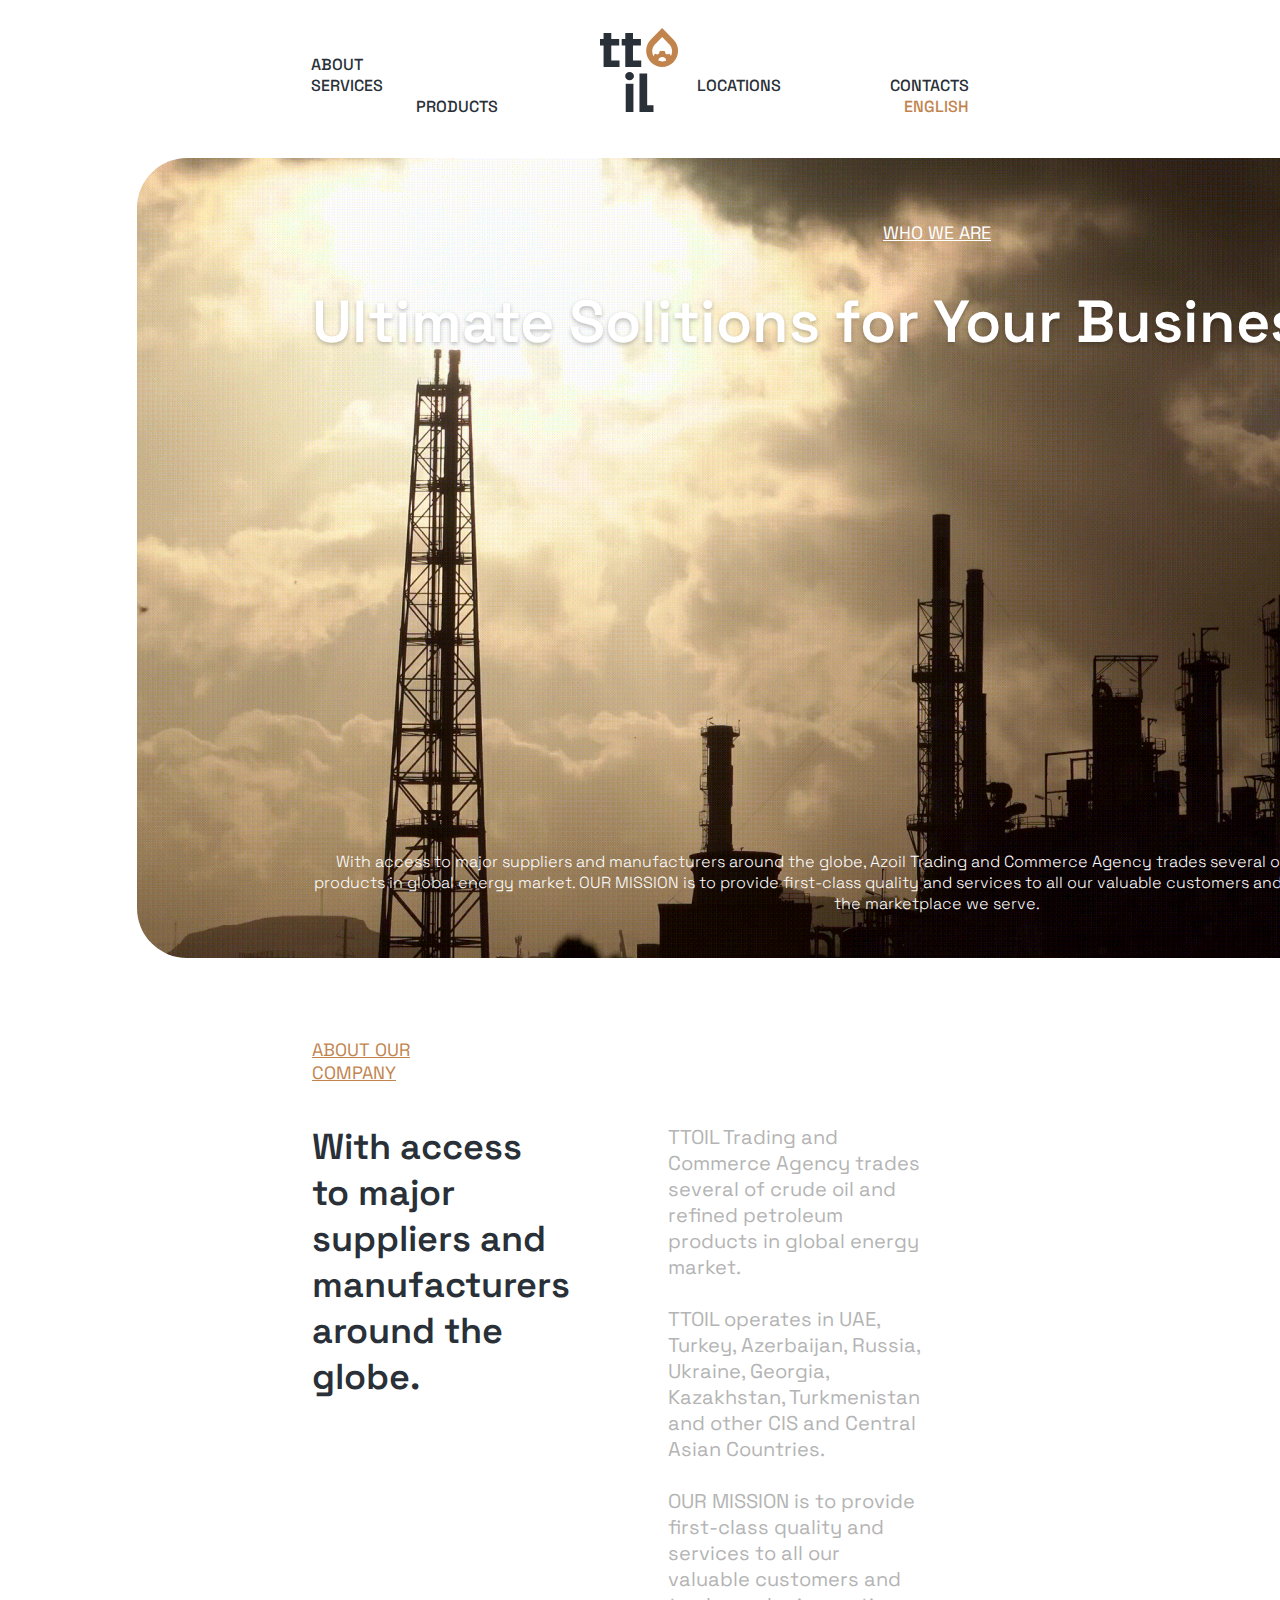
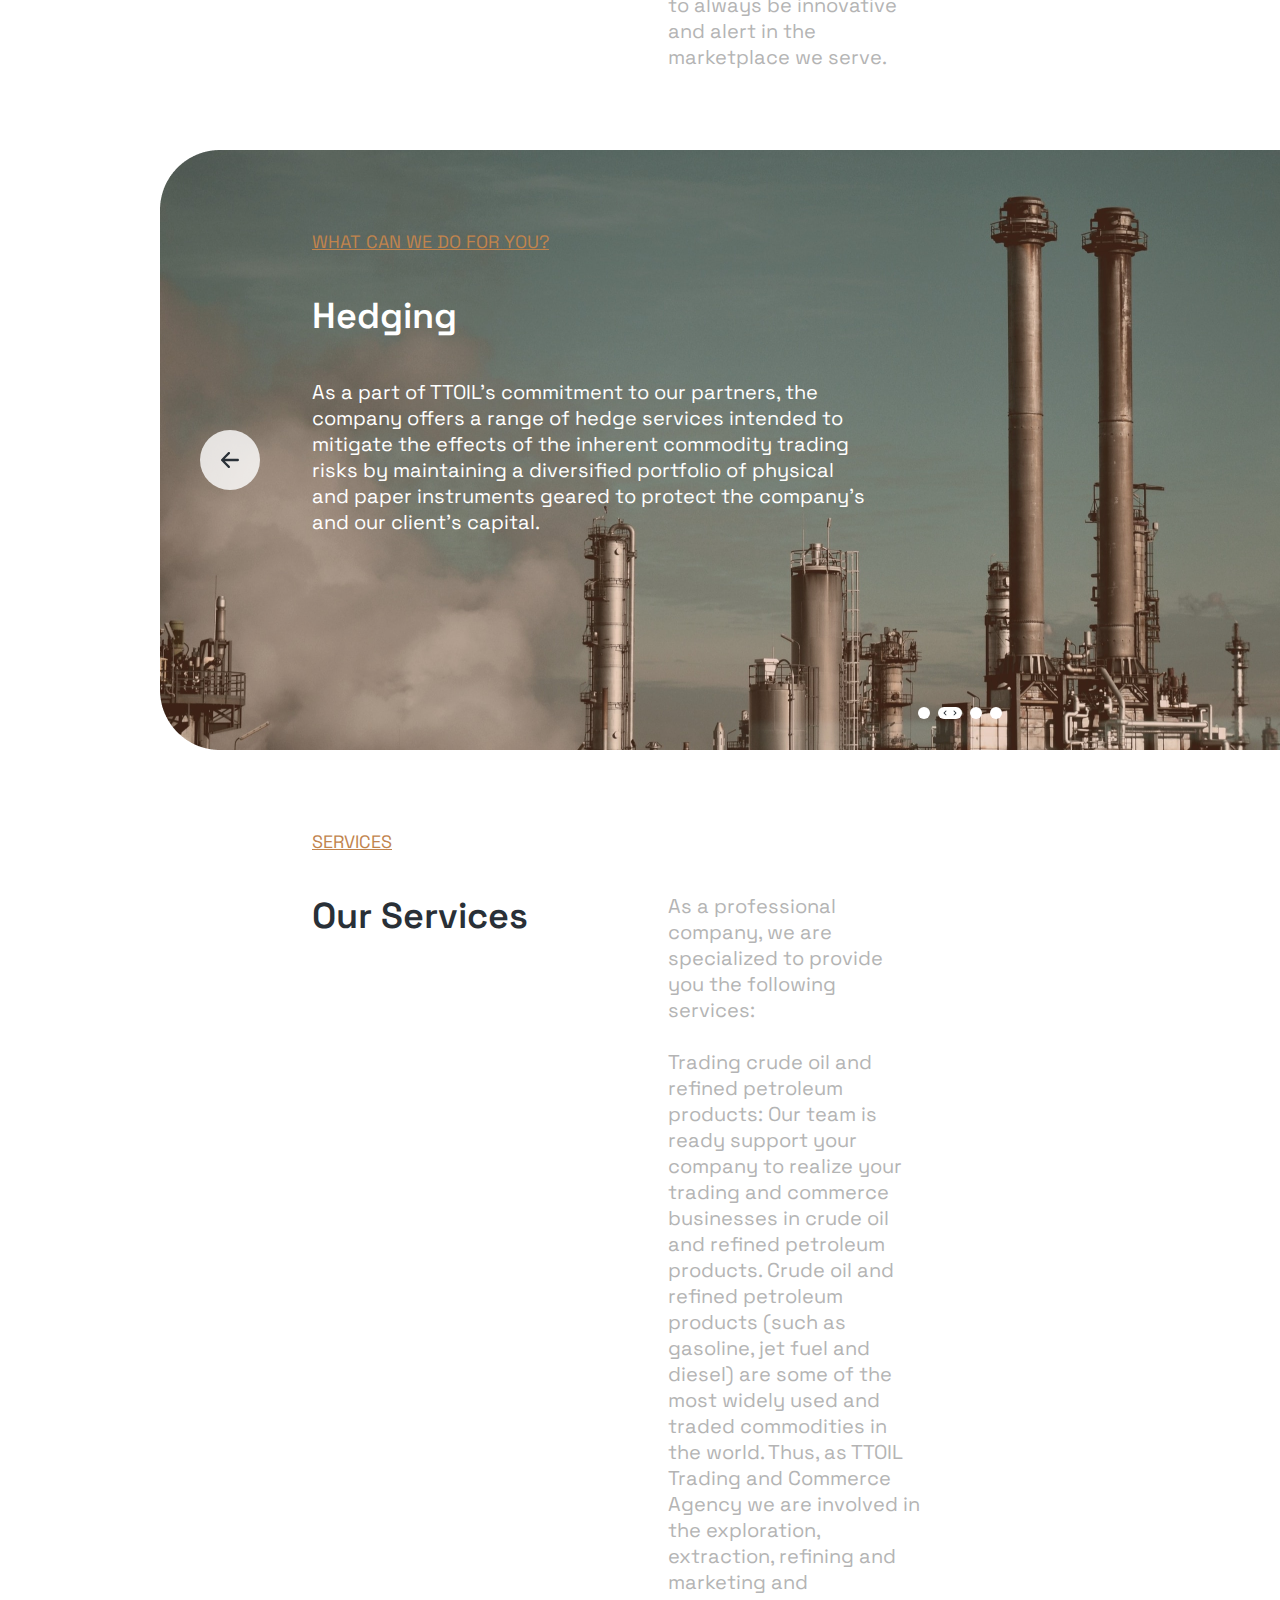
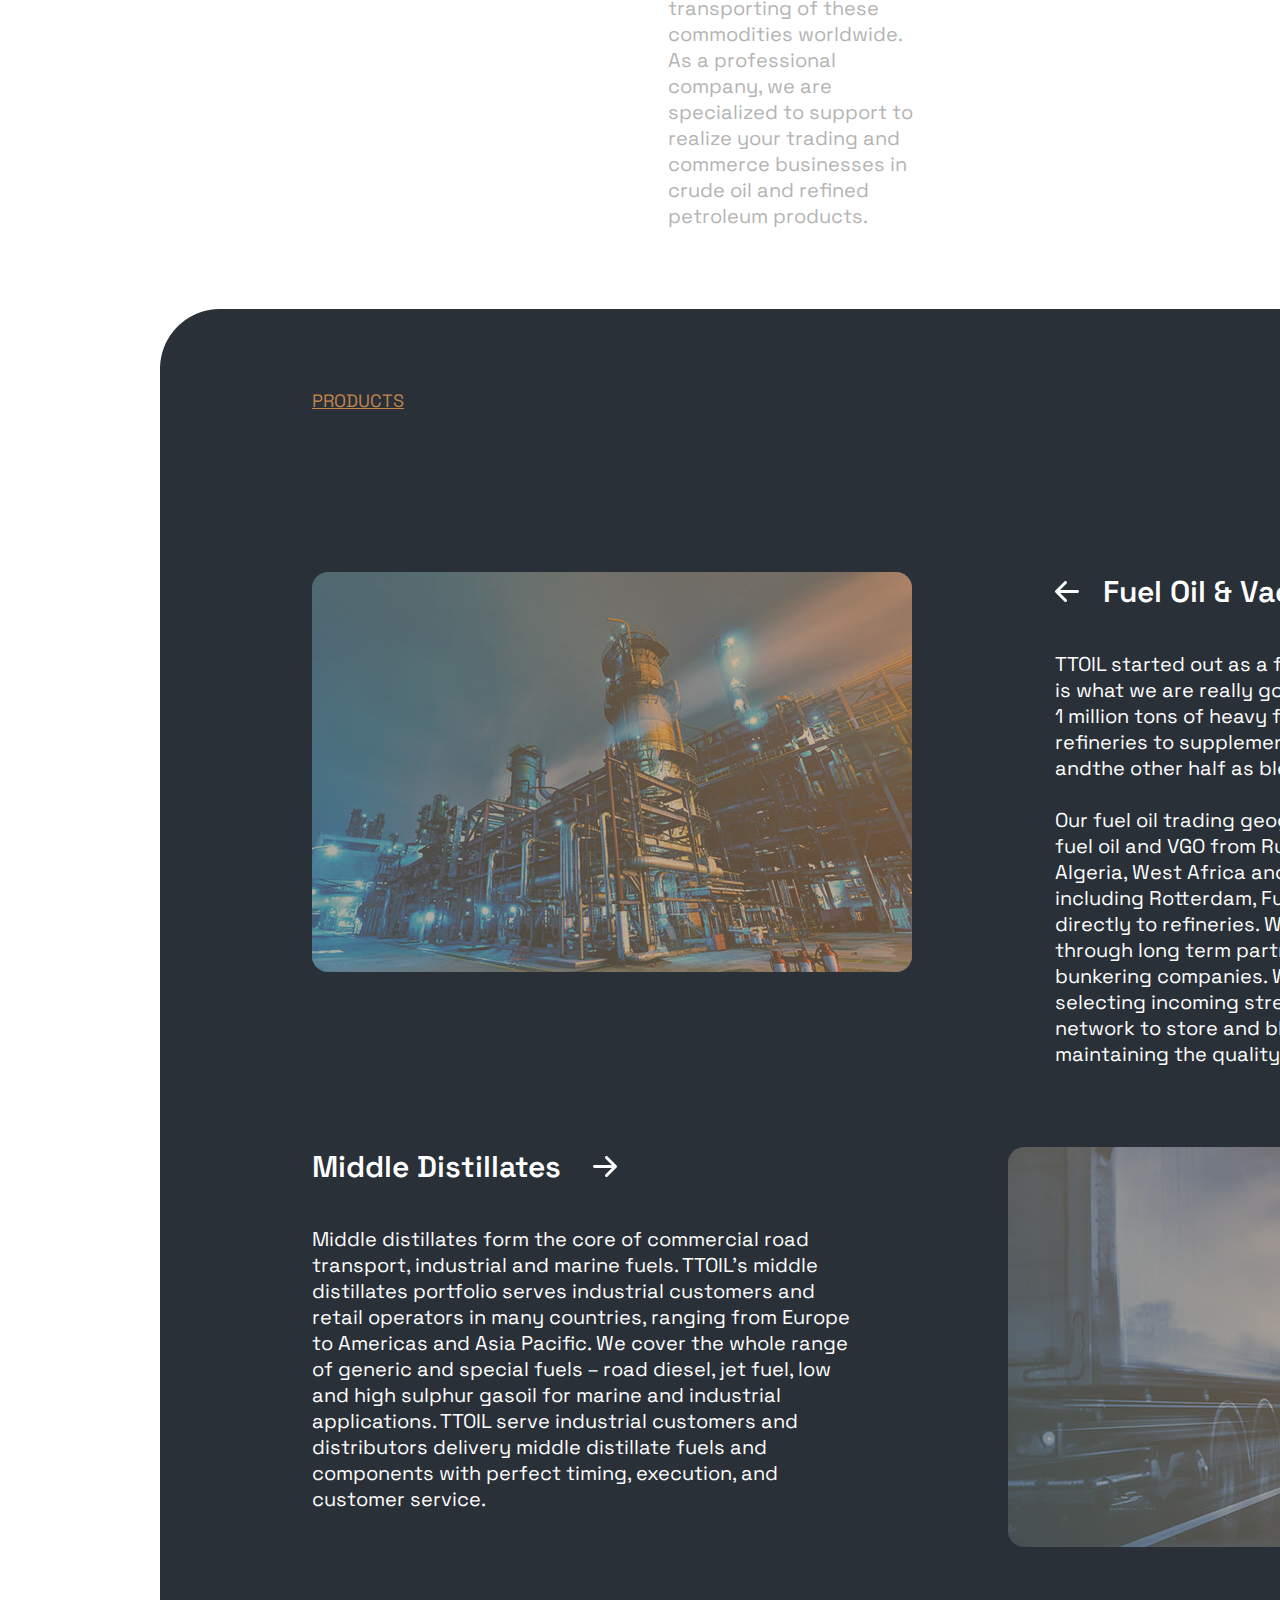
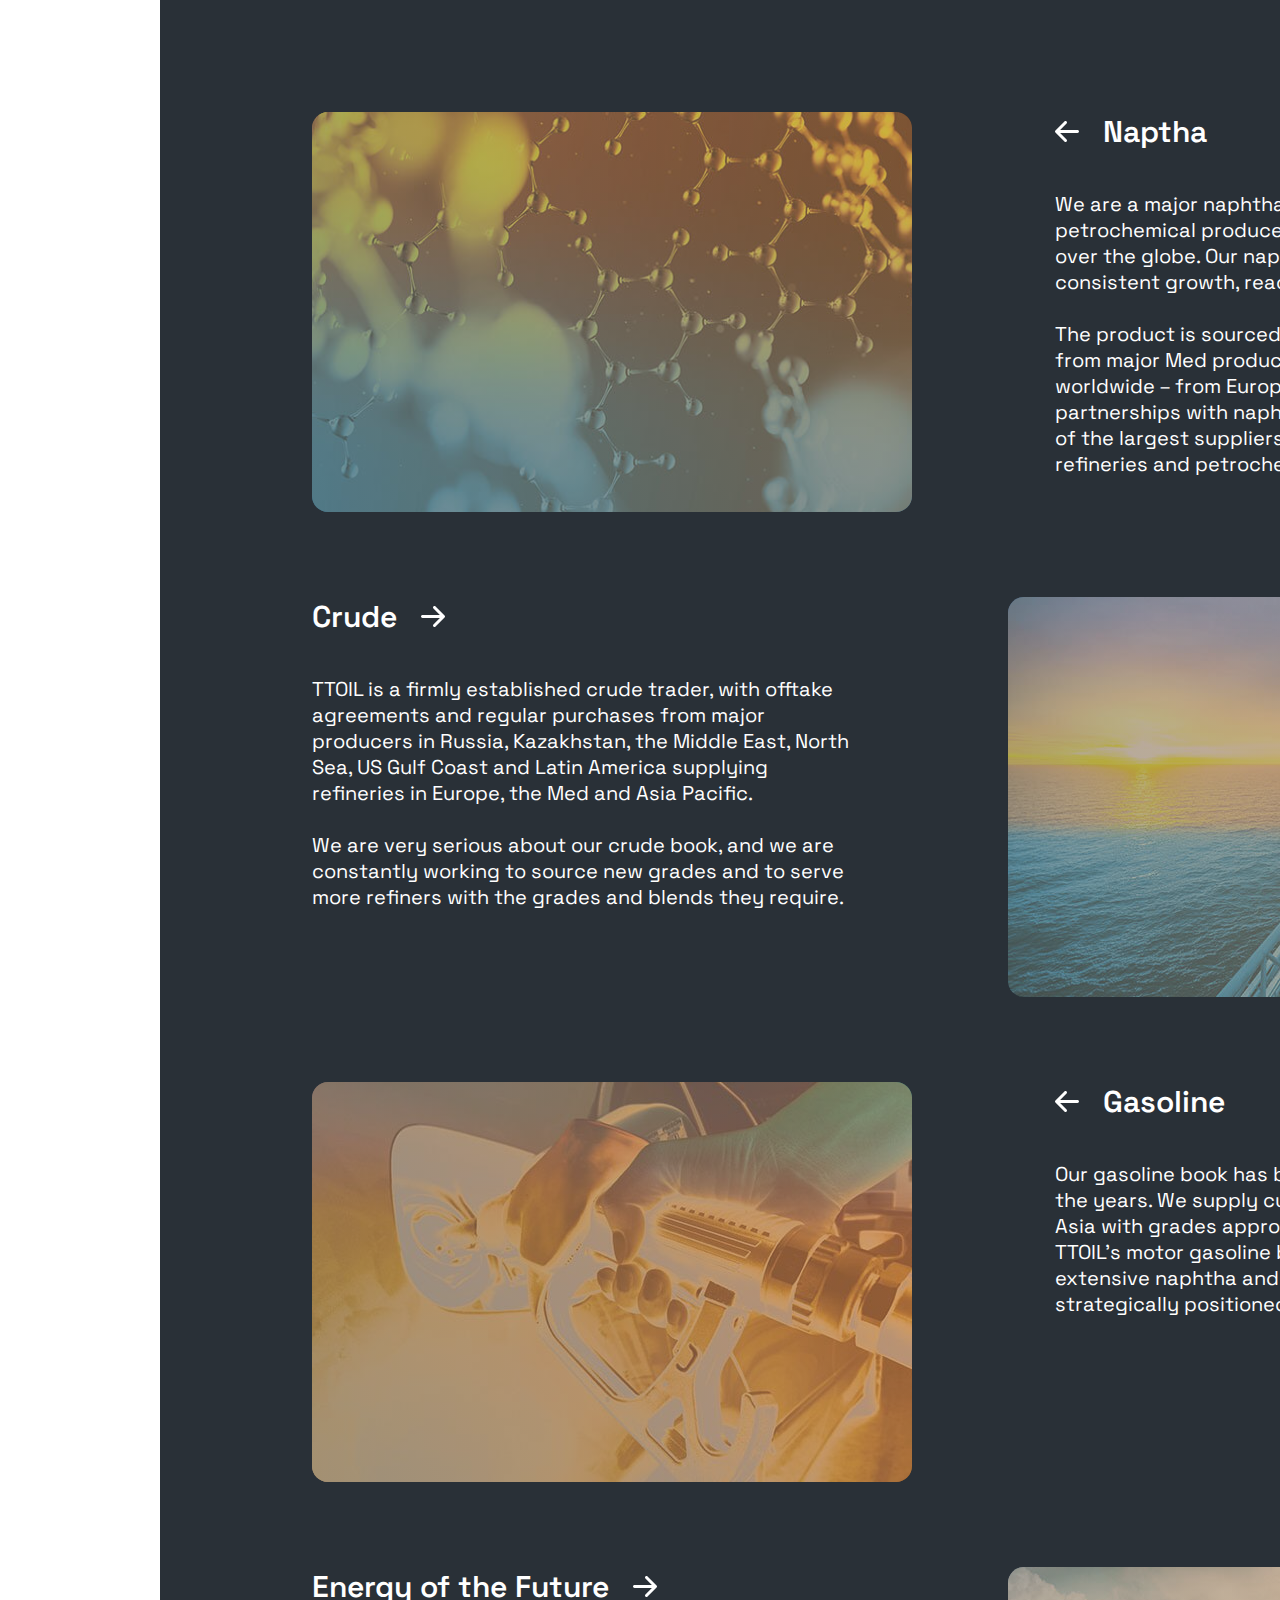
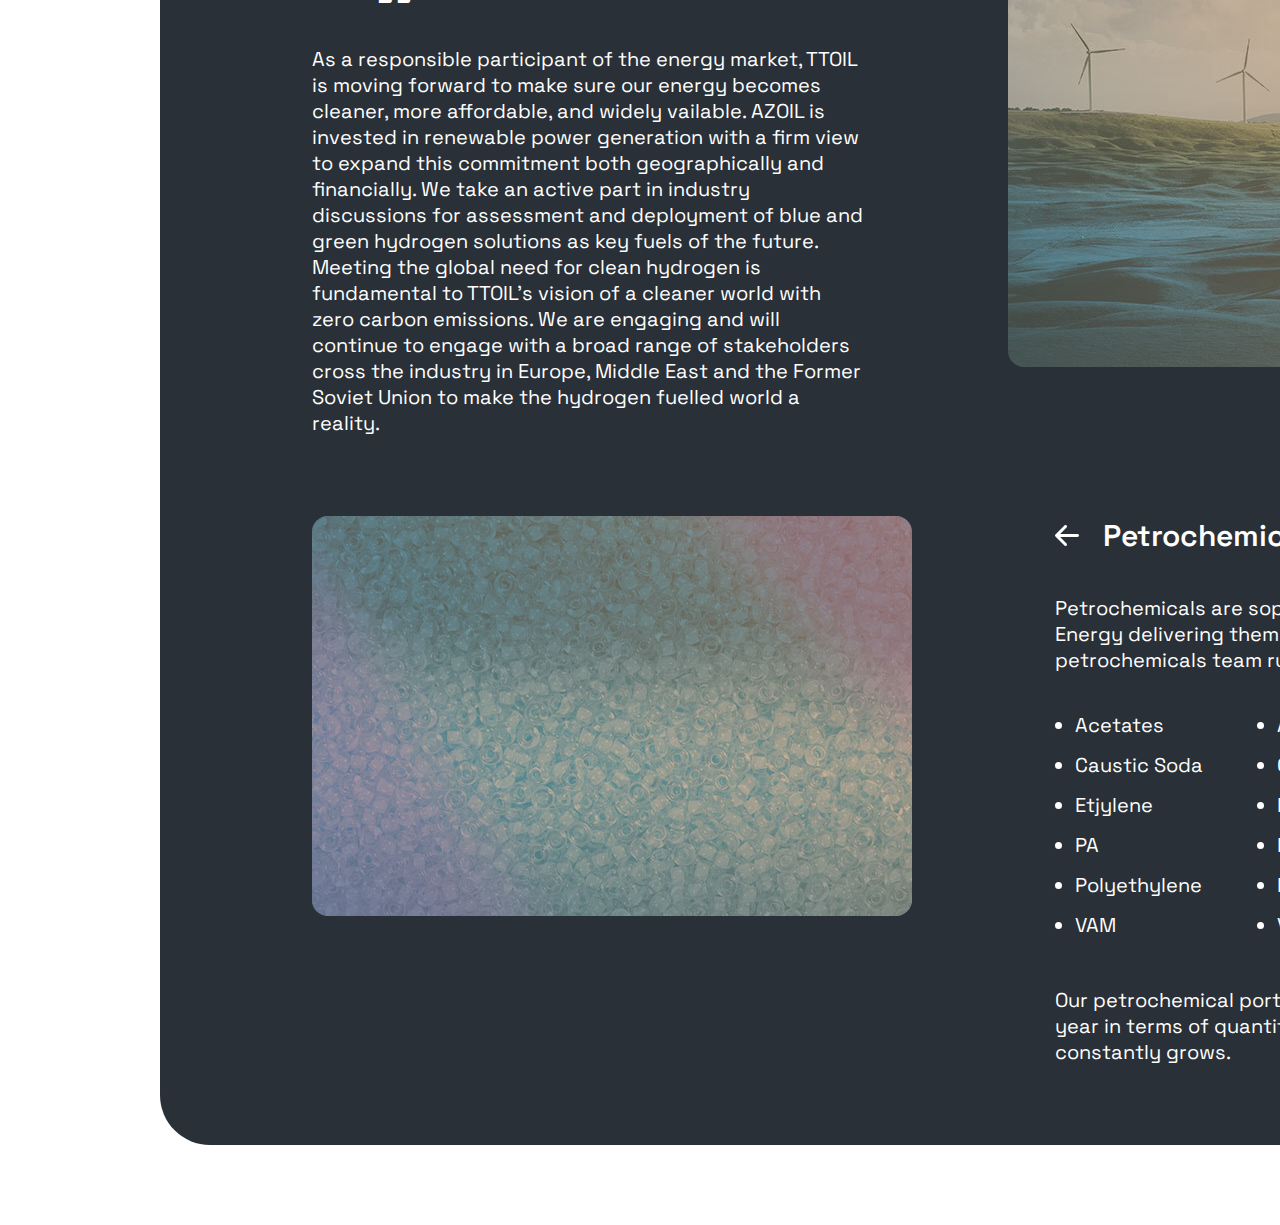
<file: index.html>
<!DOCTYPE html>
<html lang="en">

<head>
  <meta charset="UTF-8" />
  <meta http-equiv="X-UA-Compatible" content="IE=edge" />
  <meta name="viewport" content="width=device-width, initial-scale=1.0" />
  <link rel="shortcut icon" href="img/oil-can.ico" type="image/x-icon" />
  <link rel="preconnect" href="https://fonts.googleapis.com" />
  <link rel="preconnect" href="https://fonts.gstatic.com" crossorigin />
  <link
    href="https://fonts.googleapis.com/css2?family=Space+Grotesk:wght@300;400;500;600;700&family=Ubuntu:wght@400;500&display=swap"
    rel="stylesheet" />
  <link rel="stylesheet" href="style.css" />
  <title>TT-OIL Landing Page</title>
</head>

<body>
  <header>
    <div class="header wrapper">
      <div class="header first_navigation">
        <nav>
          <ul class="nav">
            <li id="about-btn">ABOUT</li>
            <li id="services-btn">SERVICES</li>
            <li id="products-btn">PRODUCTS</li>
          </ul>
        </nav>
      </div>
      <div class="header emblem">
        <img src="img/tt.svg" alt="">
        <img src="img/Union.svg" alt="">
        <img src="img/il.svg" alt="">

      </div>
      <div class="header second_navigation">
        <nav>
          <ul class="nav">
            <li id="location-btn">LOCATIONS</li>
            <li id="contact-btn">CONTACTS</li>
            <li class="lang-btn"><span id="lang-span">ENGLISH</span></li>
            
            </ul>
        </nav>
      </div>
    </div>
    <div id="lang" class="languages">
        <div id="first-lang">Ukranian</div>
        <div id="second-lang">Spanish</div>
        <div id="third-lang">English</div>
        <div id="third-lang">Deutsch</div>
    </div>
  </header>
  <!-- who_are_we -->
  <section >
    <div class="wrapper bg_with_img1">
      <div class="wrapper for_grid">
        <div class="for_grid first__text">WHO WE ARE</div>
        <div class="for_grid second__text">Ultimate Solitions for Your Business Dreams</div>
        <div class="for_grid third__text">With access to major suppliers and manufacturers around the globe, Azoil
          Trading and Commerce Agency trades several of crude oil and refined petroleum products in global energy
          market. OUR MISSION is to provide first-class quality and services to all our valuable customers and to always
          be innovative and alert in the marketplace we serve.</div>
      </div>
    </div>
  </section>
  <!-- about_our_company -->
  <section id="about-main" >
    <div class="wrapper info-section">

      <div class="info-section s_text ">ABOUT OUR COMPANY</div>
      <div class="info-section m_text ">
        With access to major suppliers and manufacturers around the globe.
      </div>
      <div class="info-section xl_text">TTOIL Trading and Commerce Agency trades several of crude oil and refined
        petroleum products in global energy market. <br><br>

        TTOIL operates in UAE, Turkey, Azerbaijan, Russia, Ukraine, Georgia, Kazakhstan, Turkmenistan and other CIS and
        Central Asian Countries.<br><br>

        OUR MISSION is to provide first-class quality and services to all our valuable customers and to always be
        innovative and alert in the marketplace we serve.</div>
    </div>
  </section>
  <!-- wha can we do do for you -->
  <section >
      <div div class="wrapper bg_with_img2">
        <div class="wrapper info-section_img" >
          <div class="info-section_img s_text__next  ">WHAT CAN WE DO FOR YOU?</div>
          <div class="info-section_img m_text__next ">Hedging</div>
          <div class="info-section_img xl_text__next">As a part of TTOIL’s commitment to our partners, the company offers a range of hedge services intended to mitigate the effects of the inherent commodity trading risks by maintaining a diversified portfolio of physical and paper instruments geared to protect the company’s and our client’s capital.
          </div>
        </div>
        <img src="img/left_arrow.svg" class="left_arrow">
        <img src="img/right_arrow.svg" class="right_arrow">
        <img src="img/down_buttons.svg" class="down_buttons">
      </div>
  </section>
  <!-- SERVISEC -->
  <section id="services-main">
    <div class="wrapper info-section">
      <div class="info-section s_text">SERVICES</div>
      <div class="info-section m_text">Our Services</div>
      <div class="info-section xl_text">As a professional company, we are specialized to provide you the following services: <br><br>
        Trading crude oil and refined petroleum products:
        Our team is ready support your company to realize your trading and commerce businesses in crude oil and refined petroleum products. Crude oil and refined petroleum products (such as gasoline, jet fuel and diesel) are some of the most widely used and traded commodities in the world. Thus, as TTOIL Trading and Commerce Agency we are involved in the exploration, extraction, refining and marketing and transporting of these commodities worldwide. As a professional company, we are specialized to support to realize your trading and commerce businesses in crude oil and refined petroleum products.
        
        </div>
    </div>
  </section>
  <!-- PRODUCTS BIG SECTION -->
  <section id="products-main">
    <div class="wrapper bg_with_img3">
      <div class="grid_wrapper big-section">
        <div class="products">PRODUCTS</div>
        <!-- BIG SECTION ONE ROW -->
      <div class="big-section one_row">
         <!-- with right text block -->
         <div class="right_text">
          <div class="right_text__illustration" >
            <img src="img/1s_row_img.svg" alt="">
          </div>
          
          <div class="right_text__text">
            <div class="right_text__h1">
            
              <img src="img/right-text_left-arrow.svg" alt="">Fuel Oil & Vacuum Gasoil
            </div>
            TTOIL started out as a fuel oil and a VGO trader, and this is what we are really good at. Every month we move over 1 million tons of heavy feedstocks. Half of this is used by refineries to supplement their incoming crude streams, andthe other half as blendstock for bunker fuel. <br><br>
Our fuel oil trading geography is extensive. We source fuel oil and VGO from Russia, Kazakhstan, Turkmenistan, Algeria, West Africa and take it to major trading hubs including Rotterdam, Fujairah, Singapore, Turkey or directly to refineries. We serve marine bunker markets through long term partnerships with fleet owners and bunkering companies. We add value by carefully selecting incoming streams, using our extensive terminal network to store and blend them where required, maintaining the quality throughout.
          </div>
         
        </div>
       
         <!-- with left text block -->
        <div class="left_text">
          <div class="left_text__text">           
            <div class="left_text__h1">
              Middle Distillates <img src="img/left-text_right-arrow.svg" alt="">
            
            </div>
            Middle distillates form the core of commercial road transport, industrial and marine fuels. TTOIL’s middle distillates portfolio serves industrial customers and retail operators in many countries, ranging from Europe to Americas and Asia Pacific.

            We cover the whole range of generic and special fuels – road diesel, jet fuel, low and high sulphur gasoil for marine and industrial applications.
            
            TTOIL serve industrial customers and distributors delivery middle distillate fuels and components with perfect timing, execution, and customer service.
          </div>
          <div class="left_text__illustration" >
            <img src="img/2s_row_img.svg" alt="">
          </div>
          
        </div>
      </div>

             <!-- BIG SECTION ONE ROW -->
      <div class="big-section one_row">
        <!-- with right text block -->
        <div class="right_text">
         <div class="right_text__illustration" >
           <img src="img/3s_row_img.svg" alt="">
         </div>
         
         <div class="right_text__text">
           <div class="right_text__h1">
           
             <img src="img/right-text_left-arrow.svg" alt="">Naptha
           </div>
           We are a major naphtha supplier to refineries, petrochemical producers and other industrial users all over the globe. Our naphtha turnover has been showing consistent growth, reaching millions of tons annually. <br><br>

The product is sourced in the Former Soviet Union and from major Med producers and is taken to customers worldwide – from Europe to Asia Pacific. Our strategic partnerships with naphtha users in Turkey make us one of the largest suppliers of this feedstock to Turkish refineries and petrochemical companies.
         </div>
        
       </div>
      
        <!-- with left text block -->
       <div class="left_text">
         <div class="left_text__text">           
           <div class="left_text__h1">
            Crude<img src="img/left-text_right-arrow.svg" alt="">
           
           </div>
           TTOIL is a firmly established crude trader, with offtake agreements and regular purchases from major producers in Russia, Kazakhstan, the Middle East, North Sea, US Gulf Coast and Latin America supplying refineries in Europe, the Med and Asia Pacific. <br><br>

We are very serious about our crude book, and we are constantly working to source new grades and to serve more refiners with the grades and blends they require.
         </div>
         <div class="left_text__illustration" >
           <img src="img/4s_row_img.svg" alt="">
         </div>
         
       </div>
 <!-- with right text block -->
       <div class="right_text">
        <div class="right_text__illustration" >
          <img src="img/5s_row_img.svg" alt="">
        </div>
        
        <div class="right_text__text">
          <div class="right_text__h1">
          
            <img src="img/right-text_left-arrow.svg" alt="">Gasoline
          </div>
          Our gasoline book has been consistently growing over the years. We supply customers in Europe and Central Asia with grades appropriate for their jurisdictions.

TTOIL’s motor gasoline book is underpinned by our extensive naphtha and component trading operation, strategically positioned storage and strong logistics.
        </div>
       
      </div>
     
 <!-- with left text block -->
      <div class="left_text">
        <div class="left_text__text">           
          <div class="left_text__h1">
            Energy of the Future<img src="img/left-text_right-arrow.svg" alt="">
          
          </div>
          As a responsible participant of the energy market, TTOIL is moving forward to make sure our energy becomes cleaner, more affordable, and widely vailable.

AZOIL is invested in renewable power generation with a firm view to expand this commitment both geographically and financially.

We take an active part in industry discussions for assessment and deployment of blue and green hydrogen solutions as key fuels of the future. Meeting the global need for clean hydrogen is fundamental to TTOIL’s vision of a cleaner world with zero carbon emissions. We are engaging and will continue to engage with a broad range of stakeholders cross the industry in Europe, Middle East and the Former Soviet Union to make the hydrogen fuelled world a reality.
        </div>
        <div class="left_text__illustration" >
          <img src="img/6s_row_img.svg" alt="">
        </div>
        
      </div>

       <!-- with right text block -->
       <div class="right_text">
        <div class="right_text__illustration" >
          <img src="img/7s_row_img.svg" alt="">
        </div>
        
        <div class="right_text__text">
          <div class="right_text__h1">
          
            <img src="img/right-text_left-arrow.svg" alt="">Petrochemical Products
          </div>
          Petrochemicals are sophisticated products, and Coral Energy delivering them to customers. Our dynamic petrochemicals team runs positions in

          <div class="right_text__list">
            <ul>
              <li>Acetates</li>
              <li>Caustic Soda</li>
              <li>Etjylene</li>
              <li>PA</li>
              <li>Polyethylene</li>
              <li>VAM</li>
            </ul>
  
            <ul>
              <li>Acetates</li>
              <li>Caustic Soda</li>
              <li>Etjylene</li>
              <li>PA</li>
              <li>Polyethylene</li>
              <li>VAM</li>
            </ul>
  
            <ul>
              <li>Acetates</li>
              <li>Caustic Soda</li>
              <li>Etjylene</li>
              <li>PA</li>
              <li>Polyethylene</li>
              <li>VAM</li>
            </ul>
          </div>

          Our petrochemical portfolio grows 35 to 50% year on year in terms of quantity, and the product range constantly grows.
       
      </div>
  

 
</div>
     </div>
      </div>
    </div>
  </section>


  <img id="up-img"  src="img/up.svg" alt="GO TOP!">
  <script src="index.js"></script>
</body>

</html>
</file>
<file: style.css>
* {
  margin: 0;
  padding: 0;
  box-sizing: border-box;
}
body {
  font-family: 'Space Grotesk', sans-serif;
  margin: 0 auto;
  max-width: 100%;
  color: rgba(41, 48, 55, 1);
}
ul {
  list-style: none;
  
}
li {
  display: inline-block;
}
nav li{cursor: pointer;}
nav li:hover{font-weight: bolder;font-size: 17px;}
/* HEADER */
.header.wrapper {
  display: grid;
  grid-template-columns: repeat(12, 1fr);
  margin: 28px 311px 41px 311px;
}

.first_navigation {
  grid-column: 1/5;
  text-align: start;
  font-size: 16px;
  font-weight: 500;
  align-self: flex-end;
}

.first_navigation li:first-child,
.second_navigation li:first-child {
  padding-right: 105px;
}
.first_navigation li:last-child,
.second_navigation li:last-child {
  padding-left: 105px;
}
.second_navigation {
  grid-column: 8/13;
  text-align: end;
  font-size: 16px;
  font-weight: 500;
  align-self: flex-end;
}

#lang-span{
  color: rgba(193, 132, 77, 1);
  text-align: right;
}


.languages{
  display: none;
  position: absolute;
  top: 80px;
  right: 300px;
  font-size: 16px;
  font-weight: 500;
  background-color: rgba(255, 255, 255, 0.9);
  border-radius: 10%;
  box-shadow: 0px 8px 16px 0px rgba(0,0,0,0.2);
  z-index: 1;
  
}


.languages div:hover{
  background: #ccd;
  cursor: pointer;
  color: #c1844d;
  border-radius: 15%;
  text-align: center;


}

.languages div{
  padding: 0 5px 10px 5px;
}
.languages div:last-child{padding-bottom: 10px;}





.emblem {
  grid-column: 6/8;
  text-align: center;
  align-self: flex-end;
}
/* first section */
.bg_with_img1 {
  background-image: url(img/1section_bg.png);
  background-repeat: no-repeat;
  border-radius: 50px;
  width: 1600px;
  height: 800px;
  margin: 0 183px 0 137px;
  color: #fff;
}
.wrapper.for_grid {
  display: grid;
  grid-template-columns: repeat(1fr);
  grid-template-rows: repeat(12, 1fr);
  padding: 0 175px;
}

.first__text {
  grid-column: 6/6;
  grid-row: 2/3;
  font-size: 18px;
  font-weight: 400;
  text-decoration: underline;
  text-align: center;
}

.second__text {
  grid-column: 1/12;
  grid-row: 3/5;
  font-size: 3.71rem;
  font-weight: 600;
  text-shadow: 0px 2px 4px rgba(0, 0, 0, 0.25);
  text-align: start;
}

.third__text {
  grid-column: 1/12;
  grid-row: 12/12;
  font-size: 16px;
  font-weight: lighter;
  text-align: center;
}

/* second section */
.wrapper.info-section {
  display: grid;
  grid-template-columns: repeat(12, 1fr);
  margin: 80px 183px 0 137px;
  padding: 0 175px;
}

.s_text {
  grid-column: 1/3;
  grid-row: 1;
  font-size: 18px;
  font-weight: 400;
  color: #c1844d;
  text-decoration: underline;
}

.m_text {
  grid-column: 1/6;
  font-size: 36px;
  font-weight: 600;
  text-align: start;
  padding-top: 40px;
}

.xl_text {
  grid-column: 8/13;
  font-size: 20px;
  color: #b4b4b4;
  text-align: start;
  padding-top: 40px;
}

/* third section */
.wrapper.bg_with_img2 {
  position: relative;
  background-image: url(img/2section_bg.png);
  background-repeat: no-repeat;
  border-radius: 50px;
  width: 1600px;
  height: 600px;
  margin: 80px 160px 0 160px;
  padding: 80px 152px 0 152px;
  color: #fff;
}

.left_arrow {
  position: absolute;
  left: 40px;
  top: 280px;
}

.right_arrow {
  position: absolute;
  right: 40px;
  top: 280px;
}

.down_buttons {
  position: absolute;
  left: 758px;
  bottom: 31px;
}

.wrapper.info-section_img {
  display: grid;
  grid-template-columns: repeat(12, 1fr);
  column-gap: 1rem;
}

.s_text__next {
  grid-column: 1/4;
  font-size: 18px;
  font-weight: 400;
  color: #c1844d;
  text-decoration: underline;
}

.m_text__next {
  grid-column: 1/2;
  font-size: 36px;
  font-weight: 600;
  padding-top: 40px;
}

.xl_text__next {
  grid-column: 1/6;
  font-size: 20px;
  padding-top: 40px;
}

/* 4th section */

/* RIGHT TEXT PART */
.wrapper.bg_with_img3 {
  max-height: 4574px;
  width: 1600px;
  background-image: url(img/3section_bg.png);
  border-radius: 50px;
  margin: 80px 160px;
  padding-bottom: 80px;
}

.grid_wrapper.big-section {
  padding: 0 152px;
  color: #fff;
}

.products {
  font-size: 18px;
  color: #c1844d;
  text-decoration: underline;
  padding-top: 80px;
}

.one_row {
  padding-top: 80px;
}

/* RIGHT TEXT PART */
.right_text {
  display: grid;
  grid-template-columns: repeat(12, 1fr);
  grid-template-rows: auto;
  column-gap: 1rem;
  margin-top: 80px;
}

.right_text.__illustration {
  grid-column: 1/6;
}

.right_text__text {
  grid-column: 4/13;
  font-size: 20px;
  font-weight: 400;
}

.right_text__h1 {
  grid-column: 8/12;
  padding-bottom: 40px;
  font-size: 30px;
  font-weight: 600;
}
.right_text__h1 img {
  padding-right: 24px;
}

.right_text__list{
  display: flex;
  justify-content: space-between;
  padding-top: 32px;
  padding-bottom: 42px;
  line-height: 40px;
}

.right_text__list ul{
  list-style: disc;
  list-style-position: inside;
  padding-left: 20px;
}

.right_text__list li{
 
  display: list-item;
  list-style: disc;
  

}

/* LEFT TEXT PART */

.left_text {
  display: grid;
  grid-template-columns: repeat(12, 1fr);
  grid-template-rows: auto;
  column-gap: 1rem;
  margin-top: 80px;
}

.left_text__illustration {
  grid-column: 12/12;
}

.left_text__text {
  grid-column: 1/10;
  font-size: 20px;
  font-weight: 400;
}

.left_text__h1 {
  grid-column: 3;
  padding-bottom: 40px;
  font-size: 30px;
  font-weight: 600;
}

.left_text__h1 img {
  padding-left: 24px;
}


#up-img{
  position: fixed;
  bottom: 50px;
  right: 30px;
  height: 80px;
  width: 80px;
  cursor: pointer;
  display: none;
  transition: all 0.5s ease-in;
}
</file>
